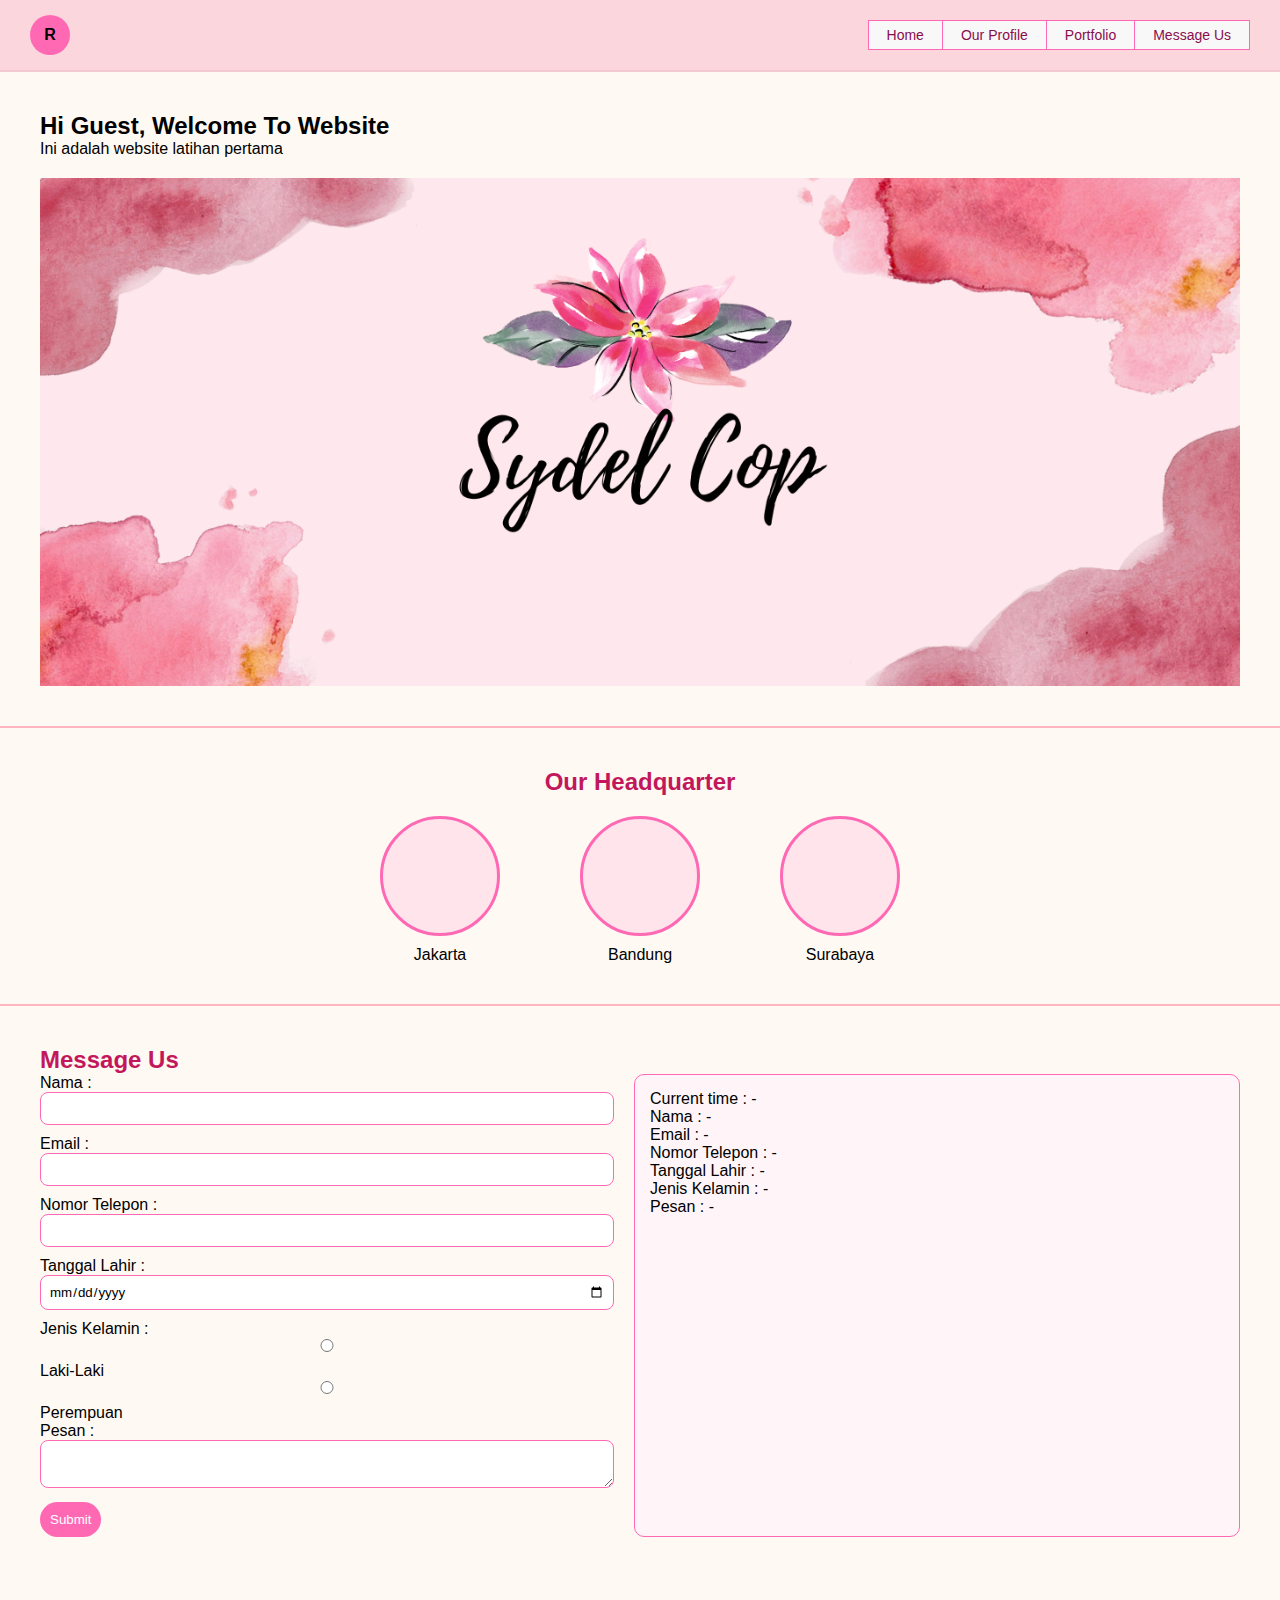
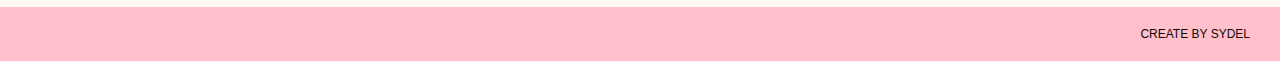
<file: index.html>
<!DOCTYPE html>
<html lang="en">
<head>
    <meta charset="UTF-8">
    <title>Company Website</title>
    <link rel="stylesheet" href="css/style.css">
</head>
<body>

<nav>
    <div class="logo">R</div>
    <div class="menu">
        <a href="index.html">Home</a>
        <a href="profile.html">Our Profile</a>
        <a href="#">Portfolio</a>
        <a href="#message">Message Us</a>
    </div>
</nav>

<section class="hero">
    <h2 id="welcomeText">Hi Guest, Welcome To Website</h2>
    <p class="subtitle">Ini adalah website latihan pertama</p>

    <div class="banner"></div>
</section>


<section class="hq">
    <h2>Our Headquarter</h2>
    <div class="cities">
        <div class="city">
            <div class="circle"></div>
            <p>Jakarta</p>
        </div>
        <div class="city">
            <div class="circle"></div>
            <p>Bandung</p>
        </div>
        <div class="city">
            <div class="circle"></div>
            <p>Surabaya</p>
        </div>
    </div>
</section>

<section class="message" id="message">
    <h2>Message Us</h2>

    <div class="message-container">
        <form id="messageForm">
            <label>Nama :</label>
            <input type="text" id="nama">

            <label>Email :</label>
            <input type="email" id="email">

            <label>Nomor Telepon :</label>
            <input type="tel" id="phone">

            <label>Tanggal Lahir :</label>
            <input type="date" id="tanggal">

            <label>Jenis Kelamin :</label>
            <div class="gender">
                <input type="radio" name="gender" value="Laki - Laki"> Laki-Laki
                <input type="radio" name="gender" value="Perempuan"> Perempuan
            </div>

            <label>Pesan :</label>
            <textarea id="pesan"></textarea>

            <button type="submit">Submit</button>
        </form>

        <div class="output" id="outputBox">
            <p>Current time : -</p>
            <p>Nama : -</p>
            <p>Email : -</p>
            <p>Nomor Telepon : -</p>
            <p>Tanggal Lahir : -</p>
            <p>Jenis Kelamin : -</p>
            <p>Pesan : -</p>
        </div>
    </div>
</section>

<footer class="footer">
    <div class="footer-container">
        CREATE BY SYDEL
    </div>
</footer>

<script src="js/script.js"></script>
</body>
</html>
</file>
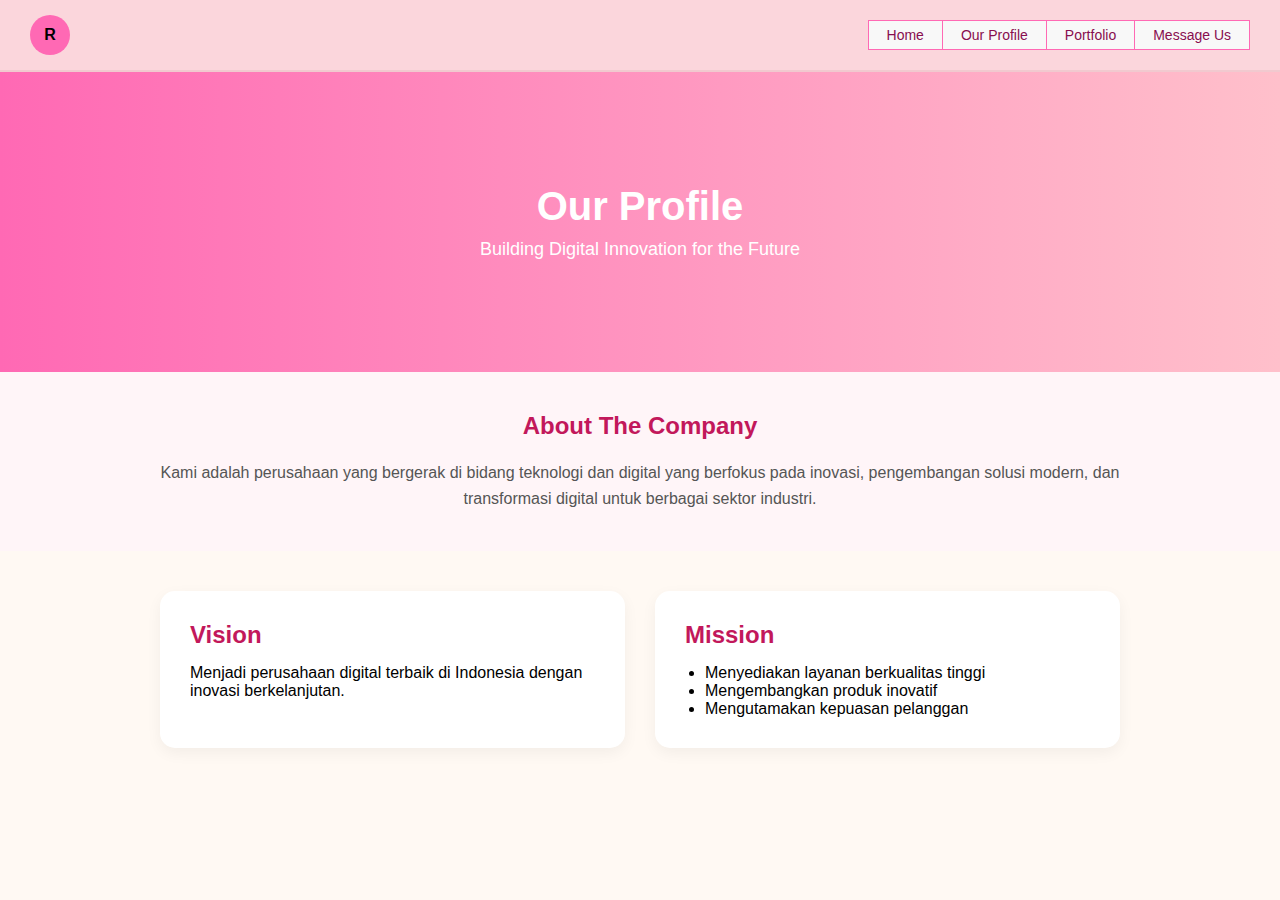
<file: profile.html>
<!DOCTYPE html>
<html lang="en">
<head>
    <meta charset="UTF-8">
    <title>Our Profile</title>
    <link rel="stylesheet" href="css/style.css">
</head>
<body>

<nav>
    <div class="logo">R</div>
    <div class="menu">
        <a href="index.html">Home</a>
        <a href="profile.html">Our Profile</a>
        <a href="#">Portfolio</a>
        <a href="index.html#message">Message Us</a>
    </div>
</nav>

<section class="profile-banner">
    <div class="profile-overlay">
        <h1>Our Profile</h1>
        <p>Building Digital Innovation for the Future</p>
    </div>
</section>

<section class="about">
    <div class="container">
        <h2>About The Company</h2>
        <p>
            Kami adalah perusahaan yang bergerak di bidang teknologi dan digital
            yang berfokus pada inovasi, pengembangan solusi modern, dan
            transformasi digital untuk berbagai sektor industri.
        </p>
    </div>
</section>

<section class="vision-mission">
    <div class="container vm-container">
        <div class="vision-box">
            <h2>Vision</h2>
            <p>Menjadi perusahaan digital terbaik di Indonesia dengan inovasi berkelanjutan.</p>
        </div>

        <div class="mission-box">
            <h2>Mission</h2>
            <ul>
                <li>Menyediakan layanan berkualitas tinggi</li>
                <li>Mengembangkan produk inovatif</li>
                <li>Mengutamakan kepuasan pelanggan</li>
            </ul>
        </div>
    </div>
</section>
</file>
<file: css/style.css>
* {
    margin: 0;
    padding: 0;
    box-sizing: border-box;
    font-family: Arial, sans-serif;
}

body {
    background: #fff9f3;
}

/* NAVBAR */
nav {
     display: flex;
     justify-content: space-between;
     align-items: center;
     padding: 15px 30px;
     border-bottom: 2px solid #f1c9cf;
    background: #fbd6dc;
}

.logo {
    width: 40px;
    height: 40px;
    background: #ff69b4;
    border-radius: 50%;
    display: flex;
    align-items: center;
    justify-content: center;
    font-weight: bold;
    color: black;
}

.menu {
    display: flex;
}

.menu a {
    text-decoration: none;
    color: #880e4f;
    border: 1px solid #ff69b4;
    padding: 6px 18px;
    background: #f8f8f8;
    font-size: 14px;
}

.menu a:not(:last-child) {
    border-right: none;
}

.menu a:hover {
    background: #ff69b4;
    color: white;
}

.hero {
    padding: 40px;
    border-bottom: 2px solid #ffb6c1;
}

.hero h1 {
    color: #c2185b;
}

.banner {
    margin-top: 20px;
    width: 100%;
    aspect-ratio: 1366 / 578; /* Rasio asli */
    background-image: url("../assets/Sydel\ Cop.png");
    background-size: contain; /* Tidak crop */
    background-position: center;
    background-repeat: no-repeat;
}

.hq {
    padding: 40px;
    border-bottom: 2px solid #ffb6c1;
    text-align: center; 
}

.hq h2 {
    color: #c2185b;
    margin-bottom: 20px;
}

.cities {
    display: flex;
    justify-content: center; /* Center horizontal */
    gap: 80px; /* Jarak antar kota */
    margin-top: 20px;
}

.city {
    display: flex;
    flex-direction: column;
    align-items: center; /* Center isi tiap kota */
}

.circle {
    width: 120px;
    height: 120px;
    border: 3px solid #ff69b4;
    border-radius: 50%;
    margin-bottom: 10px;
    background: #ffe4ec;
}



.message {
    padding: 40px;
}

.message h2 {
    color: #c2185b;
}

.message-container {
    display: flex;
    gap: 20px;
}

form, .output {
    flex: 1;
}

input, textarea {
    width: 100%;
    padding: 8px;
    margin-bottom: 10px;
    border: 1px solid #ff69b4;
    border-radius: 8px;
}

button {
    background: #ff69b4;
    color: white;
    border: none;
    padding: 10px;
    border-radius: 20px;
    cursor: pointer;
    transition: 0.3s;
}

button:hover {
    background: #c2185b;
}

.output {
    border: 1px solid #ff69b4;
    padding: 15px;
    border-radius: 10px;
    background: #fff5f8;
}

/* FOOTER DESIGN */

.footer {
    background: #ffc0cb;
    color: rgb(22, 7, 7);
    padding: 20px 30px;
    margin-top: 30px;
}

.footer-container {
    max-width: 100%;
    margin: 0;
    text-align: right;
    font-size: 12px;
}




.profile-banner {
    height: 300px;
    background: linear-gradient(to right, #ff69b4, #ffc0cb);
    display: flex;
    justify-content: center;
    align-items: center;
    text-align: center;
    color: white;
}

.profile-overlay h1 {
    font-size: 40px;
    margin-bottom: 10px;
}

.profile-overlay p {
    font-size: 18px;
}

/* Container */
.container {
    max-width: 1000px;
    margin: auto;
    padding: 40px 20px;
}

/* About Section */
.about {
    background: #fff5f8;
}

.about h2 {
    text-align: center;
    margin-bottom: 20px;
    color: #c2185b;
}

.about p {
    text-align: center;
    line-height: 1.6;
    color: #555;
}

/* Vision Mission */
.vm-container {
    display: flex;
    gap: 30px;
}

.vision-box, .mission-box {
    flex: 1;
    background: white;
    padding: 30px;
    border-radius: 15px;
    box-shadow: 0 5px 15px rgba(0,0,0,0.05);
}

.vision-box h2,
.mission-box h2 {
    color: #c2185b;
    margin-bottom: 15px;
}

.mission-box ul {
    padding-left: 20px;
}

/* Responsive */
@media (max-width: 768px) {
    .vm-container {
        flex-direction: column;
    }

    .profile-overlay h1 {
        font-size: 28px;
    }
}
</file>
